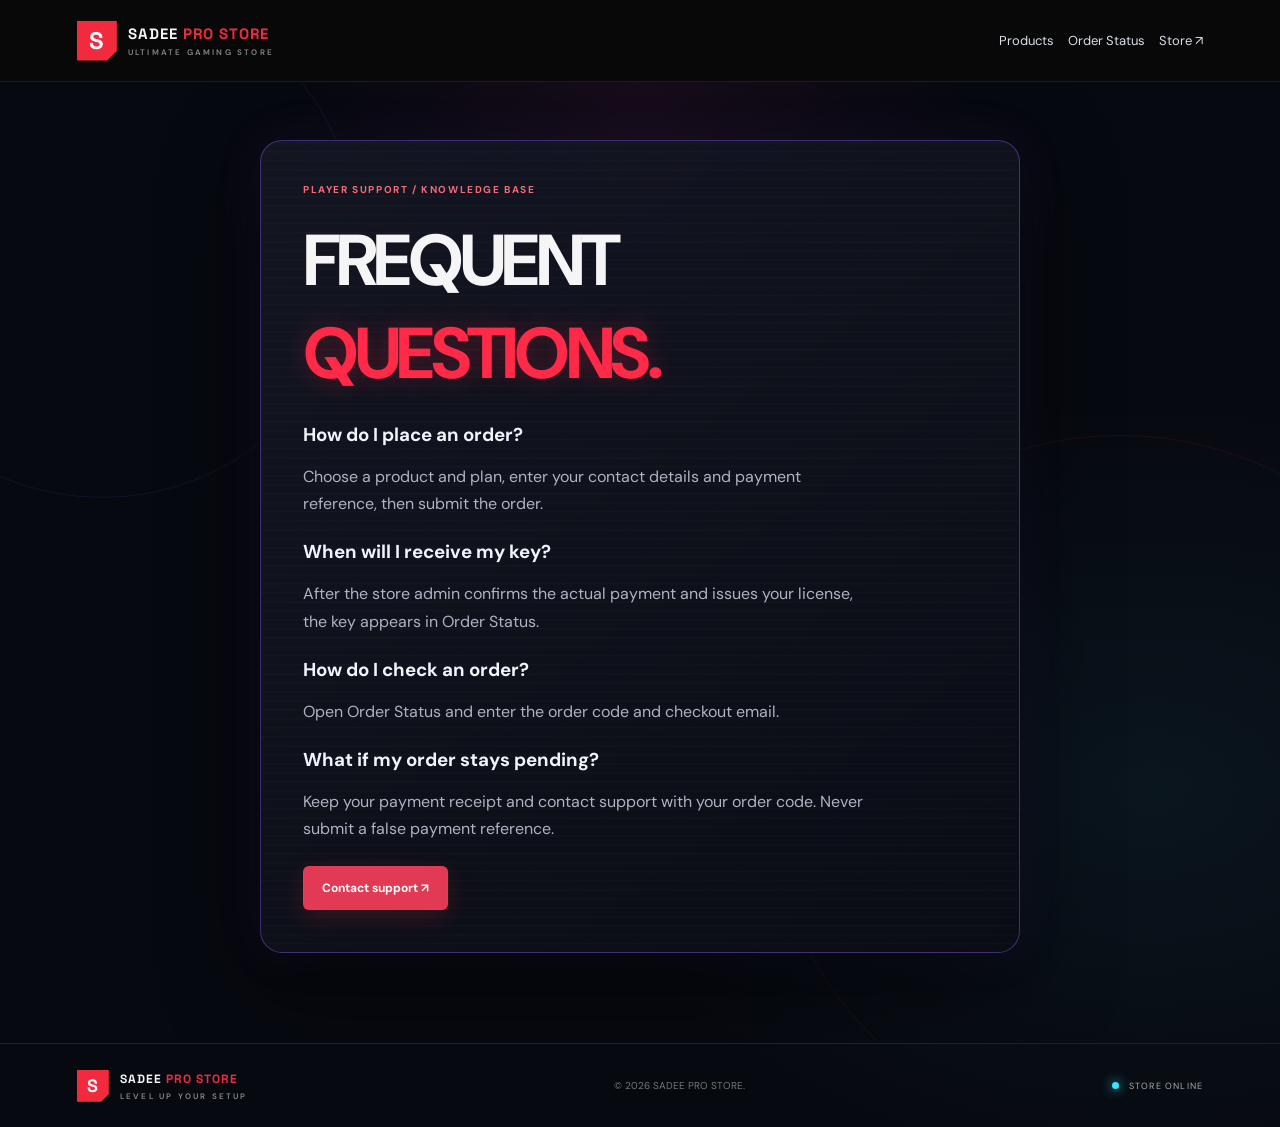
<file: faq.html>
<!doctype html><html lang="en"><head><meta charset="utf-8"><meta name="viewport" content="width=device-width,initial-scale=1"><meta name="theme-color" content="#08090d"><title>FAQ | SADEE PRO STORE</title><meta name="description" content="Quick answers about ordering, payment checks, license delivery and support."><link rel="stylesheet" href="styles.css"></head><body class="status-page"><header class="topbar"><a class="brand" href="./"><span class="brand-mark">S</span><span>SADEE <b>PRO STORE</b><small>ULTIMATE GAMING STORE</small></span></a><nav><a href="./#products">Products</a><a href="order-status.html">Order Status</a><a href="./">Store ↗</a></nav></header><main class="status-main"><div class="status-ambient" aria-hidden="true"><i></i><i></i><i></i></div><section class="status-console"><p class="eyebrow">PLAYER SUPPORT / KNOWLEDGE BASE</p><h1>FREQUENT <span>QUESTIONS.</span></h1><h3>How do I place an order?</h3><p class="status-intro">Choose a product and plan, enter your contact details and payment reference, then submit the order.</p><h3>When will I receive my key?</h3><p class="status-intro">After the store admin confirms the actual payment and issues your license, the key appears in Order Status.</p><h3>How do I check an order?</h3><p class="status-intro">Open Order Status and enter the order code and checkout email.</p><h3>What if my order stays pending?</h3><p class="status-intro">Keep your payment receipt and contact support with your order code. Never submit a false payment reference.</p><a class="btn btn-red" href="support.html">Contact support ↗</a></section></main><footer><a class="brand footer-brand" href="./"><span class="brand-mark">S</span><span>SADEE <b>PRO STORE</b><small>LEVEL UP YOUR SETUP</small></span></a><p>© <span id="year"></span> SADEE PRO STORE.</p><span class="footer-status"><i></i> STORE ONLINE</span></footer><script>document.getElementById('year').textContent=new Date().getFullYear()</script></body></html>
</file>
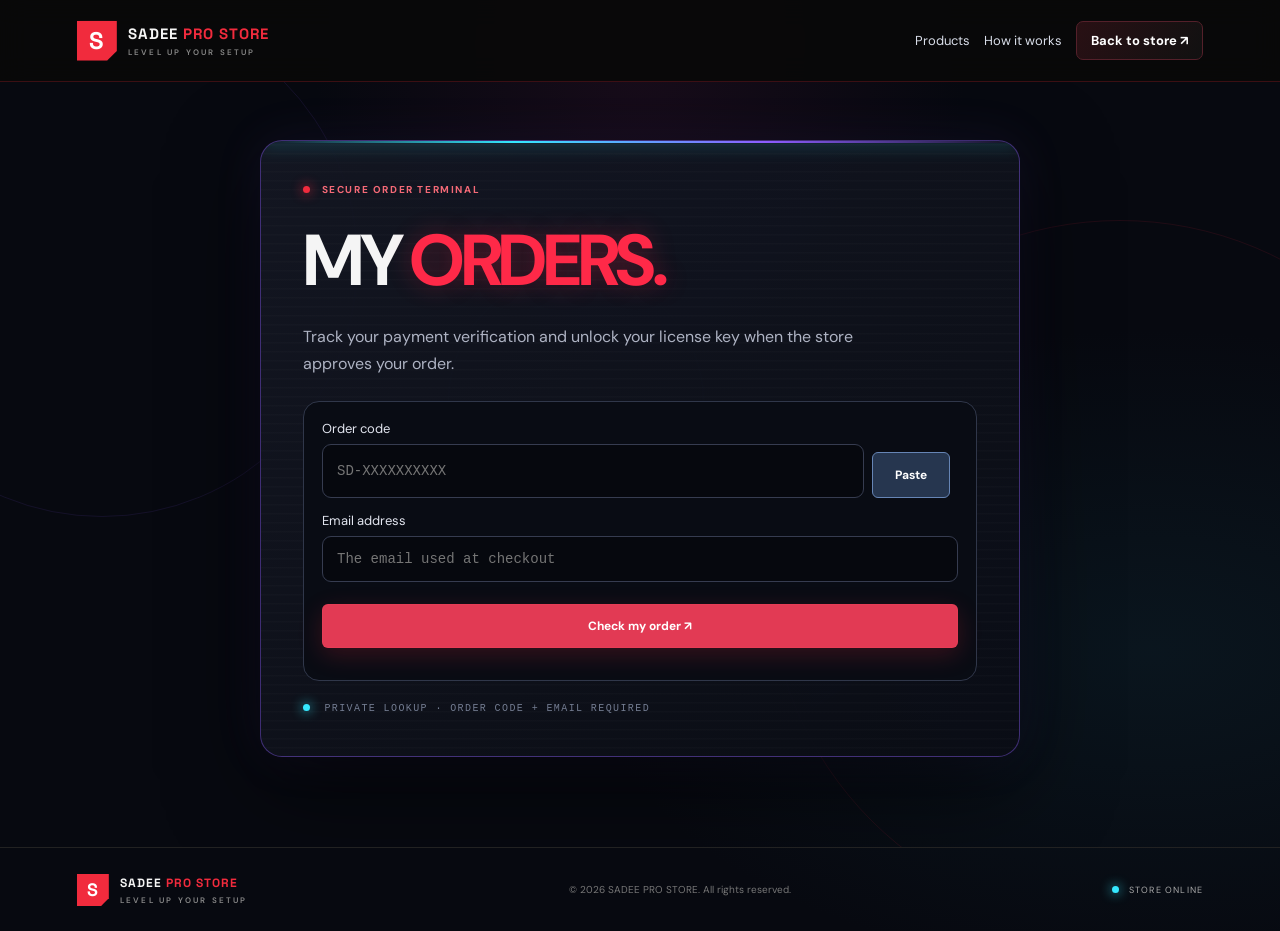
<file: order-status.html>
<!doctype html>
<html lang="en"><head><meta charset="utf-8"><meta name="viewport" content="width=device-width,initial-scale=1"><meta name="theme-color" content="#08090d"><title>My Orders | SADEE PRO STORE</title><link rel="stylesheet" href="styles.css"><script defer src="config.js"></script></head>
<body class="status-page"><header class="topbar"><a class="brand" href="./"><span class="brand-mark">S</span><span>SADEE <b>PRO STORE</b><small>LEVEL UP YOUR SETUP</small></span></a><nav><a href="./#products">Products</a><a href="./#how">How it works</a><a class="nav-shop" href="./">Back to store ↗</a></nav></header>
<main class="status-main"><div class="status-ambient" aria-hidden="true"><i></i><i></i><i></i></div><section class="status-console"><p class="eyebrow"><span class="live-dot"></span> SECURE ORDER TERMINAL</p><div class="status-scanline"></div><h1>MY <span>ORDERS.</span></h1><p class="status-intro">Track your payment verification and unlock your license key when the store approves your order.</p><form id="lookup-form" class="order-lookup-form status-lookup-form"><label>Order code<div class="paste-field"><input name="order_code" id="order-code-input" required maxlength="30" placeholder="SD-XXXXXXXXXX" autocomplete="off"><button type="button" class="btn btn-outline paste-btn" id="paste-order-code">Paste</button></div></label><label>Email address<input name="email" type="email" required maxlength="254" placeholder="The email used at checkout" autocomplete="email"></label><button class="btn btn-red full" type="submit" id="lookup-submit">Check my order ↗</button><p class="form-message" id="lookup-message" role="status"></p></form><div id="lookup-result" class="lookup-result" aria-live="polite"></div><div class="status-footnote"><span class="terminal-dot"></span> PRIVATE LOOKUP · ORDER CODE + EMAIL REQUIRED</div></section></main>
<footer><a class="brand footer-brand" href="./"><span class="brand-mark">S</span><span>SADEE <b>PRO STORE</b><small>LEVEL UP YOUR SETUP</small></span></a><p>© <span id="year"></span> SADEE PRO STORE. All rights reserved.</p><span class="footer-status"><i></i> STORE ONLINE</span></footer><script defer src="order-status.js"></script></body></html>
</file>
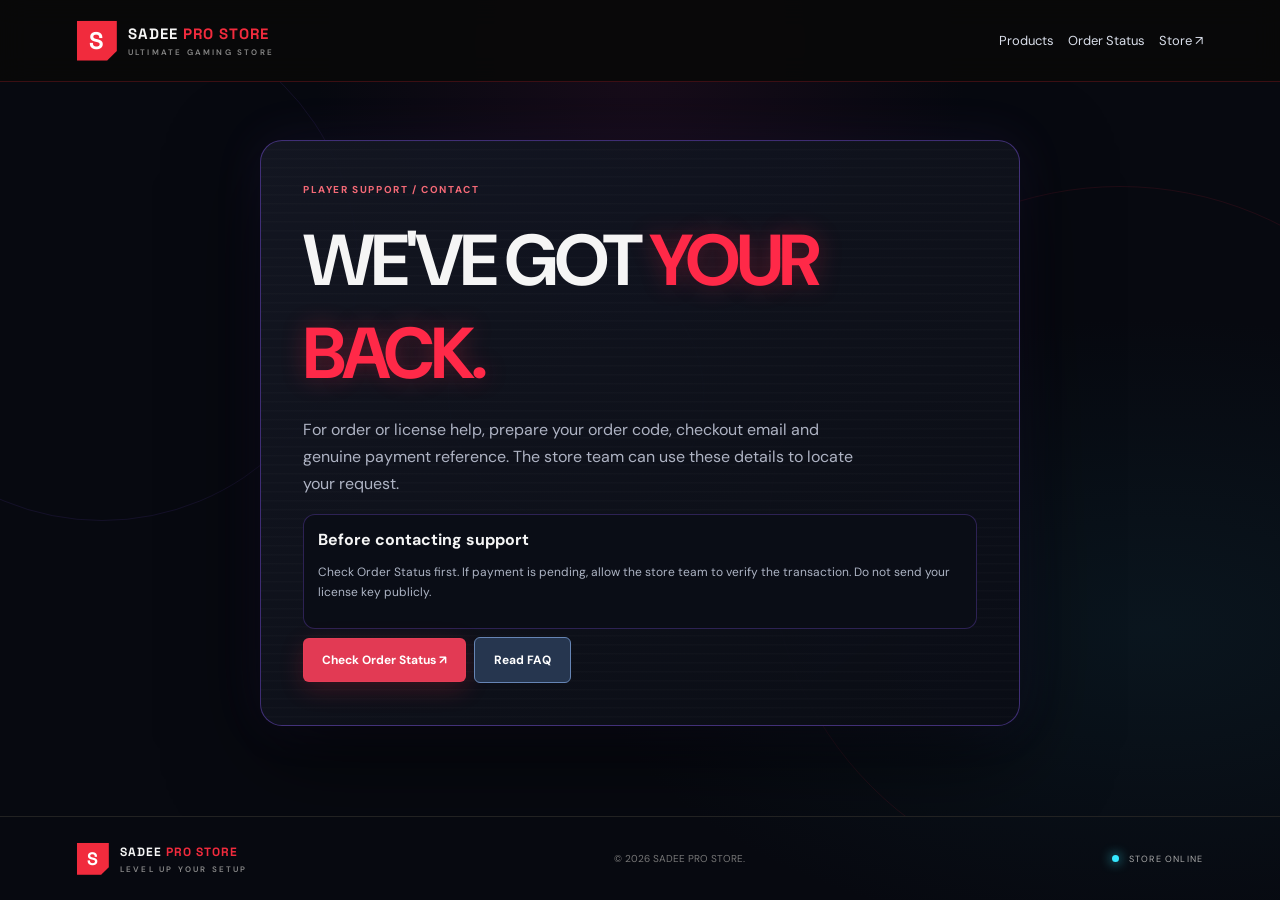
<file: support.html>
<!doctype html><html lang="en"><head><meta charset="utf-8"><meta name="viewport" content="width=device-width,initial-scale=1"><meta name="theme-color" content="#08090d"><title>Support | SADEE PRO STORE</title><meta name="description" content="Need help with an order? Keep your order code and payment receipt ready."><link rel="stylesheet" href="styles.css"></head><body class="status-page"><header class="topbar"><a class="brand" href="./"><span class="brand-mark">S</span><span>SADEE <b>PRO STORE</b><small>ULTIMATE GAMING STORE</small></span></a><nav><a href="./#products">Products</a><a href="order-status.html">Order Status</a><a href="./">Store ↗</a></nav></header><main class="status-main"><div class="status-ambient" aria-hidden="true"><i></i><i></i><i></i></div><section class="status-console"><p class="eyebrow">PLAYER SUPPORT / CONTACT</p><h1>WE'VE GOT <span>YOUR BACK.</span></h1><p class="status-intro">For order or license help, prepare your order code, checkout email and genuine payment reference. The store team can use these details to locate your request.</p><div class="pending-console"><b>Before contacting support</b><p>Check Order Status first. If payment is pending, allow the store team to verify the transaction. Do not send your license key publicly.</p></div><a class="btn btn-red" href="order-status.html">Check Order Status ↗</a><a class="btn btn-outline" href="faq.html">Read FAQ</a></section></main><footer><a class="brand footer-brand" href="./"><span class="brand-mark">S</span><span>SADEE <b>PRO STORE</b><small>LEVEL UP YOUR SETUP</small></span></a><p>© <span id="year"></span> SADEE PRO STORE.</p><span class="footer-status"><i></i> STORE ONLINE</span></footer><script>document.getElementById('year').textContent=new Date().getFullYear()</script></body></html>
</file>
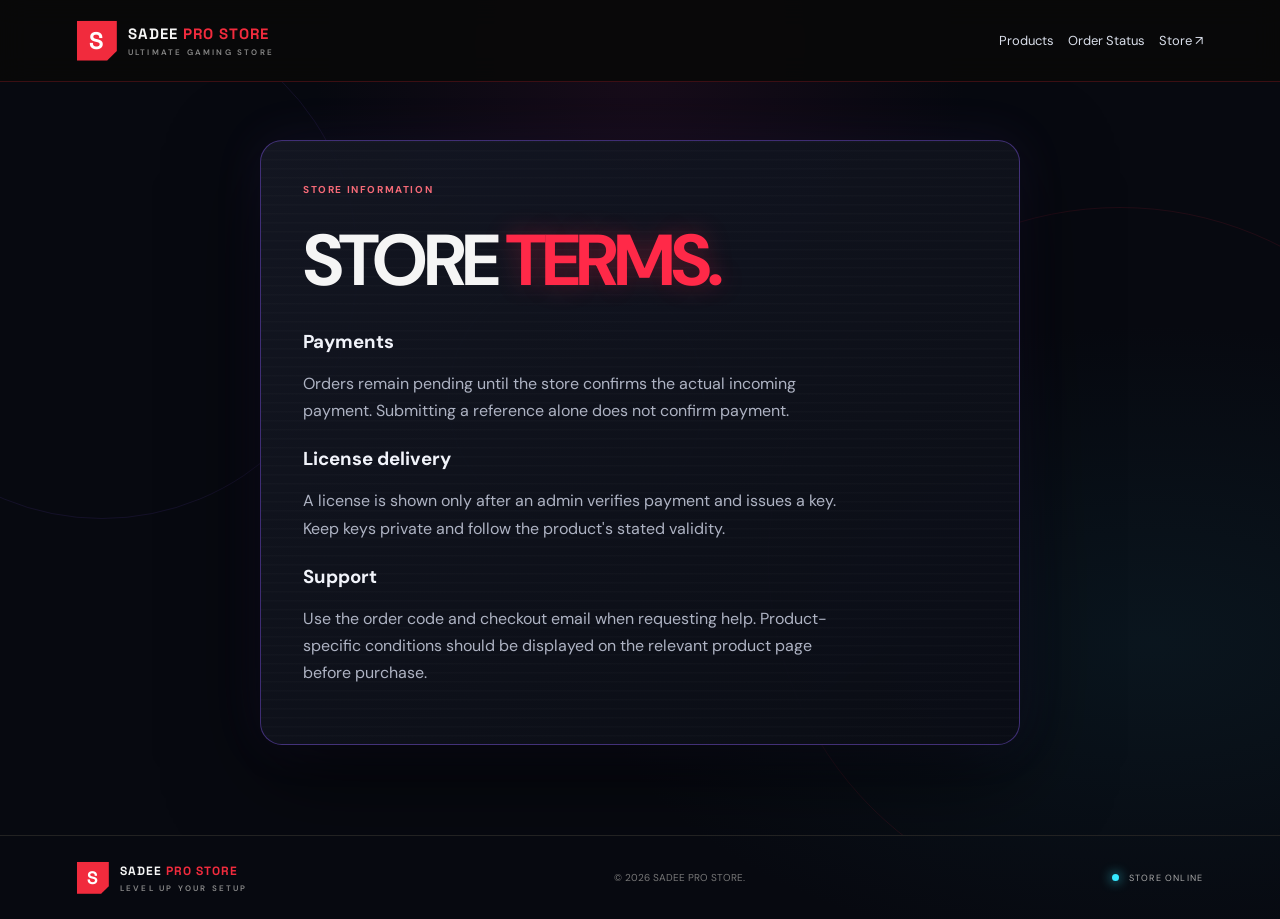
<file: terms.html>
<!doctype html><html lang="en"><head><meta charset="utf-8"><meta name="viewport" content="width=device-width,initial-scale=1"><meta name="theme-color" content="#08090d"><title>Store Terms | SADEE PRO STORE</title><meta name="description" content="Ordering, payment verification, license delivery and safe use information."><link rel="stylesheet" href="styles.css"></head><body class="status-page"><header class="topbar"><a class="brand" href="./"><span class="brand-mark">S</span><span>SADEE <b>PRO STORE</b><small>ULTIMATE GAMING STORE</small></span></a><nav><a href="./#products">Products</a><a href="order-status.html">Order Status</a><a href="./">Store ↗</a></nav></header><main class="status-main"><div class="status-ambient" aria-hidden="true"><i></i><i></i><i></i></div><section class="status-console"><p class="eyebrow">STORE INFORMATION</p><h1>STORE <span>TERMS.</span></h1><h3>Payments</h3><p class="status-intro">Orders remain pending until the store confirms the actual incoming payment. Submitting a reference alone does not confirm payment.</p><h3>License delivery</h3><p class="status-intro">A license is shown only after an admin verifies payment and issues a key. Keep keys private and follow the product's stated validity.</p><h3>Support</h3><p class="status-intro">Use the order code and checkout email when requesting help. Product-specific conditions should be displayed on the relevant product page before purchase.</p></section></main><footer><a class="brand footer-brand" href="./"><span class="brand-mark">S</span><span>SADEE <b>PRO STORE</b><small>LEVEL UP YOUR SETUP</small></span></a><p>© <span id="year"></span> SADEE PRO STORE.</p><span class="footer-status"><i></i> STORE ONLINE</span></footer><script>document.getElementById('year').textContent=new Date().getFullYear()</script></body></html>
</file>
<file: styles.css>
@import url('https://fonts.googleapis.com/css2?family=DM+Sans:wght@400;500;600;700&family=Space+Grotesk:wght@400;500;600;700&display=swap');
:root{--bg:#090909;--panel:#111;--panel2:#171717;--red:#f12a3c;--red2:#b90f25;--text:#f5f5f5;--muted:#9b9b9b;--line:#292929;--green:#71e4a1}*{box-sizing:border-box}html{scroll-behavior:smooth}body{margin:0;background:var(--bg);color:var(--text);font-family:'DM Sans',sans-serif}a{color:inherit;text-decoration:none}button,input,textarea{font:inherit}.topbar{height:82px;padding:0 clamp(20px,6vw,90px);display:flex;align-items:center;justify-content:space-between;border-bottom:1px solid #222;background:#090909;position:sticky;top:0;z-index:10}.brand{display:flex;align-items:center;gap:11px;font:700 15px 'Space Grotesk',sans-serif;letter-spacing:1px}.brand b{color:var(--red)}.brand small{display:block;font:600 8px 'DM Sans',sans-serif;letter-spacing:2.2px;color:#888;margin-top:4px}.brand-mark{display:grid;place-items:center;width:40px;height:40px;background:var(--red);color:#fff;font:700 24px 'Space Grotesk';clip-path:polygon(0 0,100% 0,100% 76%,76% 100%,0 100%)}nav{display:flex;align-items:center;gap:30px;color:#c4c4c4;font-size:13px}nav a:hover,.text-link:hover{color:#fff}.admin-link{border:1px solid #343434;padding:10px 14px;border-radius:7px}.hero{min-height:560px;padding:78px clamp(20px,8vw,125px) 54px;display:grid;grid-template-columns:1.05fr .95fr;align-items:center;gap:38px;overflow:hidden;background:radial-gradient(ellipse at 80% 35%,#301014 0,transparent 43%),linear-gradient(120deg,#090909,#0d0b0c)}.eyebrow{font-size:10px;letter-spacing:2.2px;font-weight:700;color:#f56a77;margin:0 0 18px}.live-dot,.footer-status i{display:inline-block;width:7px;height:7px;background:var(--red);border-radius:50%;margin-right:8px;box-shadow:0 0 12px #f12a3c}.hero h1{font:700 clamp(48px,6.5vw,86px)/.98 'Space Grotesk',sans-serif;letter-spacing:-4px;margin:0;max-width:600px}.hero h1 span,.section h2 span,.how-section h2 span{color:var(--red)}.hero-sub{max-width:430px;color:#aaa;font-size:14px;line-height:1.9;margin:24px 0 27px}.hero-actions{display:flex;align-items:center;gap:25px}.btn{border:0;display:inline-flex;align-items:center;justify-content:center;gap:16px;padding:14px 19px;border-radius:6px;font-weight:700;font-size:12px;cursor:pointer;transition:.2s}.btn-red{background:var(--red);color:white;box-shadow:0 7px 24px #f12a3c22}.btn-red:hover{background:#ff4051;transform:translateY(-1px)}.text-link{font-size:12px;color:#c5c5c5}.hero-stats{display:flex;gap:32px;margin-top:48px}.hero-stats div{display:flex;flex-direction:column;gap:5px}.hero-stats strong{font:700 20px 'Space Grotesk';color:#eee}.hero-stats small{font-size:10px;color:#888}.hero-art{min-height:365px;position:relative;border:1px solid #3b2427;border-radius:12px;overflow:hidden;background:linear-gradient(145deg,#1b1113,#080808 60%);display:grid;place-items:center}.hero-art:before{content:"";position:absolute;inset:0;background-image:linear-gradient(#ffffff08 1px,transparent 1px),linear-gradient(90deg,#ffffff08 1px,transparent 1px);background-size:28px 28px;mask-image:linear-gradient(135deg,#000,transparent 80%)}.orbit{position:absolute;border:1px solid #9f2635;border-radius:50%;transform:rotate(-30deg)}.orbit-one{width:280px;height:190px}.orbit-two{width:360px;height:260px;border-color:#4b292d}.hero-chip{z-index:1;width:125px;height:125px;display:grid;place-content:center;text-align:center;background:linear-gradient(145deg,#f32c40,#8c0e20);clip-path:polygon(15% 0,100% 0,100% 80%,80% 100%,0 100%,0 15%);font:700 35px 'Space Grotesk';box-shadow:0 0 70px #f12a3c55}.hero-chip b{font-size:20px}.hero-cross{position:absolute;top:45px;right:58px;color:#ff4254;font-size:28px}.hero-caption{position:absolute;bottom:25px;left:25px;display:flex;flex-direction:column;gap:7px}.hero-caption span{font-size:9px;letter-spacing:2px;color:#f36b77}.hero-caption b{font:600 12px 'Space Grotesk';letter-spacing:1px}.hero-bars{position:absolute;right:26px;bottom:27px;display:flex;align-items:end;gap:4px;height:30px}.hero-bars i{width:3px;background:#e92c3e;height:40%}.hero-bars i:nth-child(3n){height:90%}.hero-bars i:nth-child(2n){height:60%}.section{padding:85px clamp(20px,8vw,125px)}.section-head{display:flex;align-items:end;justify-content:space-between;gap:20px}.section h2,.how-section h2,.support-banner h2{font:700 clamp(30px,4vw,44px)/1.1 'Space Grotesk';letter-spacing:-1.5px;margin:0}.search-wrap{display:flex;gap:10px;align-items:center;background:#111;border:1px solid #292929;padding:0 13px;border-radius:7px;width:min(280px,100%);height:43px;color:#999}.search-wrap input{background:none;border:0;outline:0;color:white;width:100%;font-size:12px}.filters{display:flex;gap:8px;flex-wrap:wrap;margin:28px 0}.filter{background:#111;color:#aaa;border:1px solid #292929;padding:9px 15px;border-radius:5px;font-size:11px;cursor:pointer}.filter.active,.filter:hover{background:#321015;color:#fff;border-color:#8c202d}.product-grid{display:grid;grid-template-columns:repeat(4,minmax(0,1fr));gap:16px}.product-card{border:1px solid #252525;border-radius:9px;overflow:hidden;background:#101010;transition:.2s}.product-card:hover{border-color:#7d2731;transform:translateY(-3px)}.product-image{height:185px;background:radial-gradient(circle at 50% 40%,#392025,#141011 60%);display:grid;place-items:center;position:relative;overflow:hidden}.product-image img{width:100%;height:100%;object-fit:cover}.product-placeholder{font:700 48px 'Space Grotesk';color:#f13a4c;text-shadow:0 0 28px #f12a3c55}.product-tag{position:absolute;top:12px;left:12px;background:#241014;border:1px solid #63212b;color:#ff818b;border-radius:4px;padding:5px 8px;font-size:9px;text-transform:uppercase;letter-spacing:1px}.product-info{padding:16px}.product-category{font-size:9px;color:#f36a78;text-transform:uppercase;letter-spacing:1.5px}.product-info h3{font:600 16px 'Space Grotesk';margin:9px 0;color:#f5f5f5}.product-description{font-size:11px;line-height:1.6;color:#999;min-height:35px}.product-bottom{display:flex;align-items:center;justify-content:space-between;gap:8px;margin-top:17px}.price{font:700 17px 'Space Grotesk'}.order-btn{background:#242424;border:1px solid #373737;color:white;padding:9px 10px;border-radius:5px;font-size:10px;font-weight:700;cursor:pointer}.order-btn:hover{background:var(--red);border-color:var(--red)}.empty-state{grid-column:1/-1;text-align:center;padding:55px 20px;border:1px dashed #333;border-radius:8px;color:#999;font-size:13px}.fine-print{color:#777;font-size:10px;line-height:1.7}.how-section{padding:68px clamp(20px,8vw,125px);background:#101010;border-top:1px solid #202020;border-bottom:1px solid #202020;display:grid;grid-template-columns:.8fr 1.2fr;gap:50px}.steps{display:grid;grid-template-columns:repeat(3,1fr);gap:20px}.steps article{border-left:1px solid #54202a;padding-left:16px}.steps article>b{font:700 22px 'Space Grotesk';color:var(--red)}.steps h3{font:600 14px 'Space Grotesk';margin:17px 0 8px}.steps p,.support-banner p{font-size:11px;color:#999;line-height:1.8}.support-banner{margin:70px clamp(20px,8vw,125px);padding:30px 34px;border:1px solid #422027;border-radius:10px;background:linear-gradient(100deg,#1a0d10,#101010);display:flex;align-items:center;justify-content:space-between;gap:20px}.support-banner .eyebrow{margin-bottom:10px}.support-banner h2{font-size:27px}.support-banner p{margin-bottom:0}.btn-outline{border:1px solid #62303a;color:white;white-space:nowrap}.btn-outline:hover{background:#251014}footer{border-top:1px solid #222;padding:25px clamp(20px,6vw,90px);display:flex;align-items:center;justify-content:space-between;gap:20px}footer p{font-size:10px;color:#777}.footer-brand{font-size:12px}.footer-brand .brand-mark{width:32px;height:32px;font-size:18px}.footer-status{font-size:9px;letter-spacing:1.2px;color:#aaa}.footer-status i{width:6px;height:6px;background:var(--green);box-shadow:0 0 8px #71e4a1}.modal-backdrop{position:fixed;inset:0;z-index:30;background:#000c;display:grid;place-items:center;padding:15px;overflow:auto}.modal-backdrop[hidden]{display:none}.order-modal{width:min(470px,100%);background:#111;border:1px solid #3b282b;border-radius:12px;padding:28px;position:relative;margin:auto}.modal-close{position:absolute;right:17px;top:13px;background:none;color:#aaa;border:0;font-size:28px;cursor:pointer}.order-modal h2{font:700 30px 'Space Grotesk';margin:0 0 18px}.selected-product{background:#1a1a1a;border:1px solid #2d2d2d;border-radius:7px;padding:12px;margin-bottom:18px;display:flex;justify-content:space-between;gap:12px;font-size:12px}.selected-product span{color:#f45a68}.order-modal form{display:grid;gap:12px}.order-modal label{display:grid;gap:7px;font-size:11px;color:#ccc}.order-modal label small{display:inline;color:#777}.order-modal input,.order-modal textarea{width:100%;border:1px solid #333;background:#090909;color:white;border-radius:6px;padding:11px;outline:none;font-size:12px}.order-modal input:focus,.order-modal textarea:focus{border-color:#a82b39}.full{width:100%}.form-message{font-size:11px;color:#ff7a86;margin:0}.form-message.success{color:#71e4a1}
@media(max-width:950px){.hero{padding-top:55px;grid-template-columns:1fr 0.8fr}.hero h1{font-size:62px}.product-grid{grid-template-columns:repeat(2,minmax(0,1fr))}.how-section{grid-template-columns:1fr;gap:30px}.hero-art{min-height:320px}}@media(max-width:620px){.topbar{height:68px;padding:0 17px}nav{gap:12px;font-size:11px}nav>a:first-child,nav>a:nth-child(2){display:none}.admin-link{padding:8px 10px}.brand{font-size:12px}.brand-mark{width:34px;height:34px;font-size:20px}.hero{padding:50px 20px 35px;grid-template-columns:1fr;gap:35px}.hero h1{font-size:clamp(52px,14vw,76px);letter-spacing:-3px}.hero-sub{font-size:13px}.hero-stats{margin-top:35px;gap:25px}.hero-art{min-height:275px}.section{padding:60px 18px}.section-head{align-items:start;flex-direction:column}.section h2{font-size:35px}.search-wrap{width:100%}.product-grid{gap:10px}.product-image{height:145px}.product-info{padding:12px}.product-info h3{font-size:14px}.product-description{font-size:10px}.price{font-size:14px}.order-btn{font-size:9px;padding:8px 7px}.how-section{padding:50px 20px}.steps{grid-template-columns:1fr;gap:25px}.steps article{padding-bottom:10px}.support-banner{margin:45px 18px;padding:24px;align-items:start;flex-direction:column}.support-banner h2{font-size:24px}footer{padding:22px 18px;flex-wrap:wrap}footer p{order:3;width:100%;margin:0}.footer-status{font-size:8px}.order-modal{padding:23px 18px}}
/* Product details, video hero, and mobile-friendly product actions */
.hero-video{position:absolute;inset:0;width:100%;height:100%;object-fit:cover;border-radius:inherit;z-index:0}.hero-art>*:not(.hero-video){position:relative;z-index:1}.product-open{display:block;width:100%;height:100%;padding:0;border:0;text-align:left;background:transparent;color:inherit;cursor:pointer;font:inherit}.product-open:focus-visible{outline:2px solid var(--red,#e52323);outline-offset:4px;border-radius:14px}.featured-card{outline:1px solid rgba(229,35,35,.42)}.featured-tag{position:absolute;top:42px;left:14px;background:#e52323;color:#fff;font-size:10px;font-weight:800;letter-spacing:.12em;padding:6px 8px;border-radius:4px}.detail-image{height:180px;border-radius:12px;overflow:hidden;background:#151515;margin:0 0 20px}.detail-image img{width:100%;height:100%;object-fit:cover}.detail-placeholder{height:100%;display:grid;place-items:center;color:#e52323;font-weight:900;letter-spacing:.18em}.detail-description{color:#c5c5c5;line-height:1.65}.detail-meta{display:flex;flex-wrap:wrap;gap:8px;margin:14px 0}.detail-meta span{border:1px solid #303030;background:#151515;color:#ddd;border-radius:6px;padding:7px 9px;font-size:12px}.detail-features h3{font-size:14px;margin:18px 0 8px}.detail-features ul{padding-left:20px;color:#d1d1d1;line-height:1.8}.product-modal{max-height:92vh;overflow:auto}.product-modal select{width:100%;margin-top:8px;background:#111;color:#fff;border:1px solid #333;border-radius:8px;padding:12px}.admin-settings{margin-top:24px}.admin-settings form{display:grid;gap:12px}.admin-settings input{width:100%}
@media(max-width:600px){.detail-image{height:145px}.product-modal{padding:22px 16px}.hero-video{object-position:center}}

/* Premium storefront polish */
.nav-shop{padding:10px 14px;border:1px solid #64222c;border-radius:6px;background:linear-gradient(135deg,#e52323,#8f111b);color:#fff!important;font-weight:700}
.hero-art{isolation:isolate;min-height:430px;box-shadow:0 22px 70px #0008}
.hero-photo{position:absolute;inset:0;width:100%;height:100%;object-fit:cover;opacity:.82;z-index:-2;filter:saturate(.82)}
.hero-photo-shade{position:absolute;inset:0;background:linear-gradient(115deg,#090909ee 0%,#09090970 55%,#a20d1c55 100%),linear-gradient(0deg,#080808 0%,transparent 65%);z-index:-1}
.hero-art:before{z-index:0;opacity:.6}.hero-chip{box-shadow:0 0 70px #f12a3c88,0 14px 35px #0008}.hero-caption,.hero-bars,.hero-cross,.orbit{z-index:2!important}
.collection-intro{max-width:540px;color:#929292;font-size:13px;line-height:1.8;margin:13px 0 0}
.product-card{box-shadow:0 12px 30px #0002}.product-image{background:linear-gradient(135deg,#211014,#111)}.product-image:after{content:"";position:absolute;inset:0;background:linear-gradient(0deg,#08080855,transparent 65%);pointer-events:none}
.support-banner{background:radial-gradient(ellipse at 90% 0%,#4b111b55,transparent 50%),linear-gradient(100deg,#1a0d10,#101010)}
@media(max-width:620px){.nav-shop{padding:8px 9px;font-size:10px}.hero-art{min-height:300px}.collection-intro{font-size:12px}}

/* Premium motion polish */
.hero-copy{animation:fadeUp .75s cubic-bezier(.2,.8,.2,1) both}.hero-art{animation:fadeUp .9s .12s cubic-bezier(.2,.8,.2,1) both;box-shadow:0 25px 70px #f12a3c12}.hero-chip{animation:chipFloat 5s ease-in-out infinite;filter:drop-shadow(0 12px 28px #f12a3c45)}.orbit-one{animation:orbitSpin 18s linear infinite}.orbit-two{animation:orbitSpin 25s linear infinite reverse}.hero-bars i{animation:barPulse 1.2s ease-in-out infinite alternate}.hero-bars i:nth-child(2n){animation-delay:.25s}.hero-bars i:nth-child(3n){animation-delay:.45s}.hero-cross{animation:twinkle 3s ease-in-out infinite}.product-card{animation:fadeUp .6s ease both;position:relative}.product-card:before{content:"";position:absolute;inset:0;pointer-events:none;z-index:2;background:linear-gradient(115deg,transparent 25%,#ffffff0b 45%,transparent 65%);transform:translateX(-130%);transition:transform .65s}.product-card:hover:before{transform:translateX(130%)}.product-image img{transition:transform .55s cubic-bezier(.2,.8,.2,1),filter .4s}.product-card:hover .product-image img{transform:scale(1.07);filter:saturate(1.15)}.btn,.order-btn,.filter{transition:transform .22s ease,background .22s ease,border-color .22s ease,box-shadow .22s ease}.btn-red:hover{box-shadow:0 12px 35px #f12a3c44;transform:translateY(-3px)}.nav-shop{border:1px solid #54202a;padding:10px 14px;border-radius:7px;background:linear-gradient(120deg,#291014,#111)}.nav-shop:hover{border-color:#f12a3c;box-shadow:0 0 24px #f12a3c20}.hero-photo{transition:transform 9s ease;animation:photoDrift 18s ease-in-out infinite alternate}.hero-art:hover .hero-photo{transform:scale(1.04)}.collection-intro{max-width:520px;color:#999;font-size:12px;line-height:1.8;margin:14px 0 0}.support-banner{animation:fadeUp .7s ease both}@keyframes fadeUp{from{opacity:0;transform:translateY(20px)}to{opacity:1;transform:translateY(0)}}@keyframes chipFloat{0%,100%{transform:translateY(0) rotate(0)}50%{transform:translateY(-10px) rotate(2deg)}}@keyframes orbitSpin{from{rotate:0deg}to{rotate:360deg}}@keyframes barPulse{from{opacity:.35;transform:scaleY(.6)}to{opacity:1;transform:scaleY(1)}}@keyframes twinkle{0%,100%{opacity:.55;transform:scale(.85) rotate(0)}50%{opacity:1;transform:scale(1.15) rotate(20deg)}}@keyframes photoDrift{from{transform:scale(1.02)}to{transform:scale(1.12)}}@media(prefers-reduced-motion:reduce){*,*::before,*::after{animation-duration:.01ms!important;animation-iteration-count:1!important;scroll-behavior:auto!important;transition-duration:.01ms!important}}@media(max-width:600px){.nav-shop{padding:8px 9px}.hero{gap:25px}.hero-art{min-height:280px}.collection-intro{max-width:100%}}
.payment-instructions{margin:14px 0;padding:16px;border:1px solid rgba(239,44,56,.55);border-radius:14px;background:linear-gradient(135deg,rgba(239,44,56,.12),rgba(12,12,12,.9));display:grid;gap:8px}.payment-instructions b{color:#ff626b;letter-spacing:.12em;font-size:.8rem}.payment-instructions p{margin:0;color:#c7c7c7;font-size:.88rem;line-height:1.5}.payment-instructions strong{font-size:1.05rem;overflow-wrap:anywhere}

/* SADEE PRO STORE — GAMING UPGRADE */
:root{--red:#f12b3d;--red2:#b80f25;--bg:#08090d;--panel:#11131a;--line:#282b36;--muted:#9a9eac}body{background:radial-gradient(ellipse at 75% -10%,rgba(241,43,61,.13),transparent 38%),var(--bg);background-attachment:fixed}.topbar{border-bottom:1px solid rgba(241,43,61,.22);backdrop-filter:blur(18px);background:rgba(8,9,13,.88)}.brand-mark{box-shadow:0 0 25px #f12b3d55}.hero{position:relative}.hero h1{letter-spacing:-.055em;text-shadow:0 0 34px #f12b3d18}.hero h1 span,.section-head h2 span,.how-section h2 span,.admin-heading h1 span{color:var(--red);text-shadow:0 0 28px #f12b3d35}.hero-art{border:1px solid #f12b3d50;box-shadow:0 25px 80px #0008,0 0 45px #f12b3d0d}.hero-art:after{content:"";position:absolute;inset:0;pointer-events:none;border:1px solid #ffffff0a;border-radius:inherit}.btn-red,.order-btn{background:linear-gradient(135deg,#ff3649,#b80f25);box-shadow:0 8px 24px #f12b3d22;transition:transform .2s,box-shadow .2s}.btn-red:hover,.order-btn:hover{transform:translateY(-2px);box-shadow:0 12px 30px #f12b3d45}.product-card{background:linear-gradient(155deg,#151720,#0e0f14);border:1px solid #2a2d38;transition:transform .24s,border-color .24s,box-shadow .24s}.product-card:hover{transform:translateY(-5px);border-color:#f12b3d99;box-shadow:0 18px 38px #0008,0 0 26px #f12b3d12}.product-image{background:linear-gradient(135deg,#191b25,#0a0b10)}.product-tag,.featured-tag{backdrop-filter:blur(10px)}.filters .filter.active,.filter.active{box-shadow:0 0 18px #f12b3d26}.section,.how-section,.support-banner{position:relative}.eyebrow{letter-spacing:.16em}.admin-body{background:radial-gradient(ellipse at 15% 0%,#f12b3d12,transparent 32%),#08090d}.admin-main{max-width:1180px}.admin-section-head,.admin-heading{border-bottom:1px solid #2a2d38;padding-bottom:18px}.admin-form,.admin-settings{background:linear-gradient(145deg,#151720,#0d0e13);border-color:#2c2f3a;box-shadow:0 18px 50px #0003}.admin-item{background:#12141b;border:1px solid #292c36;border-radius:14px;padding:16px;margin:10px 0}.admin-item:hover{border-color:#f12b3d66}.admin-tabs{display:flex;gap:8px;flex-wrap:wrap;margin:20px 0}.admin-kpis{display:grid;grid-template-columns:repeat(4,minmax(0,1fr));gap:12px;margin:18px 0}.admin-kpi{background:linear-gradient(145deg,#171923,#0f1016);border:1px solid #2b2e39;border-radius:16px;padding:18px;min-width:0}.admin-kpi span{display:block;color:#a2a6b5;font-size:12px;text-transform:uppercase;letter-spacing:.1em}.admin-kpi strong{display:block;font-size:clamp(20px,3vw,30px);margin-top:9px;color:#fff;overflow-wrap:anywhere}.admin-kpi small{color:#f12b3d}.stock-pill{display:inline-flex;border-radius:99px;padding:4px 9px;font-size:11px;background:#252733;color:#e7e8ee}.stock-pill.low{background:#4a1720;color:#ff9ca6}@media(max-width:700px){.admin-kpis{grid-template-columns:repeat(2,minmax(0,1fr))}.hero h1{font-size:clamp(42px,12vw,68px)}.product-card:hover{transform:none}}@media(prefers-reduced-motion:reduce){*,*:before,*:after{animation-duration:.01ms!important;transition-duration:.01ms!important;scroll-behavior:auto!important}}

.language-toggle{border:1px solid #363946;background:#151720;color:#fff;border-radius:9px;padding:9px 12px;cursor:pointer}.product-heart{position:absolute;z-index:2;right:12px;top:12px;width:38px;height:38px;border-radius:50%;border:1px solid #ffffff35;background:#090a0dbd;color:#fff;font-size:20px;cursor:pointer}.product-image{position:relative}.product-heart.saved{color:#ff3b50;border-color:#ff3b50}.order-lookup-form{display:grid;grid-template-columns:1fr 1fr auto;gap:12px;align-items:end;background:#11131a;border:1px solid #2a2d38;border-radius:16px;padding:18px}.order-lookup-form label{display:grid;gap:7px;color:#d5d7df;font-size:13px}.order-lookup-form input{background:#090a0f;border:1px solid #343744;border-radius:9px;padding:12px;color:#fff;min-width:0}.lookup-result{margin-top:14px}.lookup-card{border:1px solid #343744;background:#11131a;border-radius:14px;padding:16px;line-height:1.8}.lookup-card strong{color:#fff}.lookup-card .license{font-family:monospace;letter-spacing:.04em;background:#08090d;padding:10px;border-radius:8px;overflow-wrap:anywhere}@media(max-width:700px){.order-lookup-form{grid-template-columns:1fr}.topbar nav{gap:8px;flex-wrap:wrap}}
.announcement-list{display:grid;grid-template-columns:repeat(auto-fit,minmax(240px,1fr));gap:12px}.announcement-card{background:linear-gradient(145deg,#151720,#0d0e13);border:1px solid #30333e;border-left:3px solid #f12b3d;border-radius:12px;padding:16px}.announcement-card small{color:#f12b3d;text-transform:uppercase;letter-spacing:.1em}.announcement-card h3{margin:8px 0}.announcement-card p{color:#b3b6c2;line-height:1.6;margin:0}
.detail-reviews{margin-top:20px;border-top:1px solid #2b2e39;padding-top:18px}.review-card{padding:12px;border:1px solid #2a2d38;border-radius:10px;margin:8px 0;background:#0c0d12}.review-card span{color:#ffbd4a;margin-left:10px}.review-card p{color:#b9bdc9;margin-bottom:0}.review-form{display:grid;gap:10px;margin-top:14px}.review-form label{display:grid;gap:6px}.review-form input,.review-form select,.review-form textarea{background:#090a0f;color:#fff;border:1px solid #343744;border-radius:9px;padding:10px}

/* SADEE PRO STORE - clear order-code cards */
.order-success-card,.order-code-card{--order-hue:345;background:linear-gradient(135deg,hsl(var(--order-hue) 78% 25%),hsl(calc(var(--order-hue) + 48) 78% 17%) 55%,#11131a);border:1px solid hsl(var(--order-hue) 75% 55% / .7);border-radius:14px;padding:18px;margin:12px 0;color:#fff;box-shadow:0 12px 35px hsl(var(--order-hue) 70% 25% / .2)}
.order-success-card{background:linear-gradient(135deg,hsl(var(--order-hue) 78% 25%),hsl(calc(var(--order-hue) + 48) 78% 17%) 55%,#11131a)}
.order-success-card>span,.order-success-card>small,.order-code-card>small{display:block;font-size:10px;letter-spacing:1.5px;color:#ffe2e7;margin-bottom:8px}
.order-success-card>strong,.order-code-card>strong{display:block;font:700 clamp(22px,6vw,30px)/1.25 'Space Grotesk',monospace;letter-spacing:1px;overflow-wrap:anywhere;margin:5px 0 12px}
.order-success-card p{font-size:12px;line-height:1.8;color:#f4e9eb;margin:12px 0}
.order-code-copy{border:1px solid #ffffff85;background:#ffffff18;color:#fff;border-radius:8px;padding:10px 14px;font-weight:700;font-size:12px;cursor:pointer}
.order-code-copy:hover{background:#ffffff30}
.lookup-card .order-code-card{margin:14px 0}
.lookup-card .license{margin:8px 0 12px;border:1px solid #3c8e68;color:#a7ffd0;font-size:14px}


/* SADEE PRO STORE — CYBER ARENA / ORDER STATUS UPGRADE */
:root{--cyber-red:#ff2948;--cyber-violet:#8d5cff;--cyber-cyan:#35e8ff;--cyber-panel:#10131c;--cyber-line:#2b3040}
.nav-orders{display:inline-flex;align-items:center;gap:7px;padding:9px 13px;border:1px solid #ff29486b;border-radius:9px;background:linear-gradient(120deg,#281019,#15121d);color:#fff!important;box-shadow:0 0 22px #ff29481a}
.hero-copy .eyebrow:after{content:' / CYBER ARENA';color:#8d5cff}.hero h1{font-size:clamp(42px,6vw,78px);line-height:.99}.hero h1 span{background:linear-gradient(90deg,#ff2948,#a46bff 58%,#35e8ff);-webkit-background-clip:text;background-clip:text;color:transparent;text-shadow:none}.hero-art:before{content:'SYSTEM ONLINE  //  SADEE-OS';position:absolute;z-index:4;top:15px;left:16px;font:700 9px/1.4 monospace;letter-spacing:2px;color:#d6d8e7;background:#090b12b8;border:1px solid #8d5cff77;padding:8px 10px;border-radius:6px;box-shadow:0 0 20px #8d5cff26}.hero-art:after{content:'';position:absolute;inset:0;z-index:3;pointer-events:none;background:repeating-linear-gradient(0deg,transparent 0 5px,#ffffff06 6px 7px),linear-gradient(110deg,transparent 30%,#8d5cff13 50%,transparent 70%);mix-blend-mode:screen}.hero-chip{border:1px solid #35e8ff77;background:linear-gradient(135deg,#151827dd,#241128dd);box-shadow:0 0 30px #35e8ff24,0 0 55px #ff29481c}.hero-bars i{background:linear-gradient(180deg,#35e8ff,#8d5cff,#ff2948)}.hero-caption{border-left:2px solid #8d5cff;padding-left:12px}.hero-copy,.hero-art{position:relative}.hero-copy:before{content:'010101  /  NEXT LEVEL';display:block;color:#666d82;font:10px monospace;letter-spacing:2px;margin-bottom:16px}.btn-red{background:linear-gradient(110deg,#ff2948,#9a35ca);box-shadow:0 8px 26px #ff29482b}.btn-red:hover{box-shadow:0 0 30px #ff29486b}.product-card:hover{border-color:#8d5cff99;box-shadow:0 0 28px #8d5cff16,0 18px 38px #0008}
.status-page{min-height:100vh;background:radial-gradient(ellipse at 50% 5%,#32112a66,transparent 36%),radial-gradient(ellipse at 90% 70%,#102e3a55,transparent 35%),#070910}.status-main{min-height:68vh;display:grid;place-items:center;padding:58px 18px 90px;position:relative;overflow:hidden}.status-console{width:min(760px,100%);position:relative;z-index:2;padding:clamp(20px,5vw,42px);border:1px solid #8d5cff66;border-radius:22px;background:linear-gradient(145deg,#141723f2,#0a0d15f5);box-shadow:0 28px 90px #0009,0 0 50px #8d5cff18;overflow:hidden}.status-console:before{content:'';position:absolute;inset:0;pointer-events:none;background:repeating-linear-gradient(0deg,transparent 0 7px,#ffffff04 8px 9px)}.status-console>*{position:relative}.status-console h1{font-size:clamp(42px,9vw,72px);letter-spacing:-.06em;margin:12px 0}.status-console h1 span{color:var(--cyber-red);text-shadow:0 0 25px #ff29484a}.status-intro{color:#aeb3c3;line-height:1.7;max-width:560px}.status-lookup-form{display:grid;grid-template-columns:1fr;gap:14px;margin-top:24px;background:#090c14;border:1px solid #30374a}.status-lookup-form label{display:grid;gap:7px;color:#e2e5ef;font-size:13px}.status-lookup-form input{width:100%;min-width:0;padding:14px;border:1px solid #363c50;border-radius:9px;background:#06080e;color:#fff;font:14px monospace;outline:none}.status-lookup-form input:focus{border-color:#8d5cff;box-shadow:0 0 0 3px #8d5cff22}.paste-field{display:flex;gap:8px}.paste-field input{flex:1}.paste-btn{min-width:78px}.status-ambient{position:absolute;inset:0;pointer-events:none;opacity:.5}.status-ambient i{position:absolute;width:40vw;height:40vw;border:1px solid #8d5cff33;border-radius:50%;animation:statusOrbit 24s linear infinite}.status-ambient i:nth-child(1){top:-10%;left:-12%}.status-ambient i:nth-child(2){right:-15%;bottom:-10%;width:55vw;height:55vw;animation-direction:reverse;border-color:#ff294833}.status-ambient i:nth-child(3){top:25%;left:35%;width:20vw;height:20vw;border-color:#35e8ff22}.status-scanline{position:absolute!important;top:0;left:0;right:0;height:2px;background:linear-gradient(90deg,transparent,#35e8ff,#8d5cff,transparent);box-shadow:0 0 18px #35e8ff;animation:scanline 5s linear infinite}.status-footnote{margin-top:22px;color:#737c91;font:10px monospace;letter-spacing:1.4px}.terminal-dot,.footer-status i{display:inline-block;width:7px;height:7px;border-radius:50%;background:#35e8ff;box-shadow:0 0 12px #35e8ff;margin-right:7px}.terminal-loading{display:flex;align-items:center;gap:7px;color:#a9a4ff;font:700 10px monospace;letter-spacing:1.2px;padding:12px 0}.terminal-loading span{width:6px;height:6px;border-radius:50%;background:#35e8ff;animation:termPulse .8s infinite alternate}.terminal-loading span:nth-child(2){animation-delay:.2s}.terminal-loading span:nth-child(3){animation-delay:.4s}.status-order-card{--order-hue:330;margin-top:20px;padding:18px;border:1px solid hsl(var(--order-hue) 75% 55% / .65);border-radius:16px;background:linear-gradient(145deg,hsl(var(--order-hue) 45% 14%),#0b0e17 65%);box-shadow:0 16px 44px #0006;animation:statusReveal .5s ease both}.status-card-top{display:flex;justify-content:space-between;align-items:center;gap:10px;flex-wrap:wrap}.status-card-top small{color:#7f8799;font-size:10px}.status-chip{display:inline-flex;padding:7px 10px;border-radius:99px;font:700 10px monospace;letter-spacing:1px;border:1px solid #ffffff30}.status-chip.is-verified{color:#9dffd2;background:#123d2c;border-color:#2bd68b88}.status-chip.is-pending{color:#ffe09a;background:#45320f;border-color:#d69d3588}.status-chip.is-rejected{color:#ff9ba7;background:#481723;border-color:#ff526c88}.status-order-card h2{font-size:22px;margin:17px 0 3px}.status-plan{margin:0;color:#aab1c2;font-size:13px}.status-order-code{margin:18px 0;padding:16px;border:1px solid hsl(var(--order-hue) 80% 62% / .65);border-radius:12px;background:linear-gradient(115deg,hsl(var(--order-hue) 68% 22%),#141727 80%)}.status-order-code small{display:block;color:#e5d9ff;font:10px monospace;letter-spacing:1.5px}.status-order-code strong{display:block;font:700 clamp(22px,6vw,30px) monospace;letter-spacing:1px;margin:8px 0 13px;overflow-wrap:anywhere}.status-action-row{display:flex;gap:9px;flex-wrap:wrap;margin-top:12px}.issued-license{margin-top:20px;padding:18px;border:1px solid #2bd68b77;border-radius:14px;background:linear-gradient(145deg,#102a23,#0c1118 70%);box-shadow:0 0 35px #2bd68b12}.license-ready-mark{display:grid;place-items:center;width:34px;height:34px;border-radius:50%;background:#174c37;color:#a5ffd1;font-weight:900;box-shadow:0 0 20px #2bd68b44}.issued-license h3{font-size:22px;margin:6px 0 12px}.license-key-box{padding:15px;background:#060b0b;border:1px dashed #42c98b;border-radius:10px}.license-key-box code{font:700 15px/1.6 monospace;color:#aaffd3;overflow-wrap:anywhere;user-select:all}.license-validity{color:#aeb9b4;font:11px monospace;letter-spacing:1px}.license-validity b{color:#a5ffd1}.pending-console{margin-top:16px;padding:14px;border:1px solid #8d5cff44;border-radius:12px;background:#0a0d16}.pending-console p,.status-note{font-size:12px;line-height:1.7;color:#adb4c4}.order-success-actions{display:flex;gap:8px;flex-wrap:wrap}.order-status-link{text-decoration:none;display:inline-flex;align-items:center}.order-success-card .order-code-copy{font:700 12px inherit}.admin-issue-panel{margin-top:15px;padding:15px;border:1px solid #8d5cff66;border-radius:12px;background:linear-gradient(145deg,#1a1428,#0c1018)}.admin-issue-title{font:700 11px monospace;letter-spacing:1.5px;color:#b8a1ff}.admin-key-label{display:grid;gap:7px;margin:10px 0;color:#dce0ed;font-size:12px}.admin-license-input,.admin-license-duration{width:100%;padding:12px;border-radius:9px;border:1px solid #393e52;background:#080b12;color:#fff}.admin-license-duration{font-family:monospace}.admin-field-hint{color:#858da0;font-size:10px}.payment-ref-value{color:#ffda8c;overflow-wrap:anywhere}.key-issued-pill{background:#164b35!important;color:#a5ffd1!important}.admin-saved-key p{color:#b9c2d0;font-size:12px}.admin-saved-key p b{color:#a5ffd1}
@keyframes scanline{0%{transform:translateY(0)}100%{transform:translateY(720px)}}@keyframes statusOrbit{to{transform:rotate(360deg)}}@keyframes termPulse{to{opacity:.2;transform:scale(.65)}}@keyframes statusReveal{from{opacity:0;transform:translateY(14px)}to{opacity:1;transform:translateY(0)}}
@media(max-width:650px){.status-main{padding:30px 12px 55px}.status-console{padding:20px 15px;border-radius:16px}.status-card-top{align-items:flex-start}.hero-art:before{font-size:8px}.nav-orders{padding:8px 10px}}
@media(prefers-reduced-motion:reduce){.status-ambient i,.status-scanline,.terminal-loading span{animation:none!important}}
/* ULTIMATE GAMING EDITION - responsive support pages and controls */
.footer-links{display:flex;gap:14px;flex-wrap:wrap;justify-content:center}.footer-links a{color:#aeb4c4;text-decoration:none;font-size:12px}.footer-links a:hover{color:#fff}.status-console h3{margin:22px 0 6px;color:#f1f3fa}.status-console .btn{margin:8px 8px 0 0}.status-page .topbar nav{display:flex;gap:14px;flex-wrap:wrap}.status-page .topbar nav a{color:#d9deea;text-decoration:none;font-size:13px}.status-page .topbar nav a:hover{color:#9b8cff}@media(max-width:650px){.footer-links{width:100%;justify-content:flex-start}.status-page .topbar{align-items:flex-start;gap:12px}.status-page .topbar nav{font-size:12px;gap:10px}.status-page footer{gap:12px;flex-wrap:wrap}}

/* SADEE PRO STORE accessibility and compact hero media */
.hero-art{min-height:320px!important;max-height:380px}.hero-video{object-fit:contain!important;background:#05070b}.btn-outline,.small-btn{background:#26364f!important;color:#fff!important;border:1px solid #6685b5!important}.btn-outline:hover,.small-btn:hover{background:#38577e!important}.btn-red{background:#e23a54!important;color:#fff!important}.admin-tabs .filter{background:#25354b!important;color:#fff!important;border:1px solid #526987!important}.admin-tabs .filter.active{background:#e23a54!important;border-color:#ff7186!important}
.receipt-preview{max-width:280px;border:1px solid #526987;border-radius:10px}
@media(max-width:600px){.hero-art{min-height:230px!important;max-height:260px}.hero-video{object-fit:contain!important}.admin-tabs{overflow-x:auto}.admin-tabs button{white-space:nowrap;min-height:42px}}

/* SADEE GAMING EXPERIENCE PACK — lightweight CSS-only effects */
:root{--pointer-x:50vw;--pointer-y:30vh;--hero-x:0px;--hero-y:0px}
html{scroll-padding-top:92px}body.gaming-mode{isolation:isolate;overflow-x:hidden;background:radial-gradient(ellipse at 15% 8%,#25080e 0,transparent 35%),radial-gradient(ellipse at 90% 45%,#18080d 0,transparent 34%),#070708}
body.gaming-mode:before{content:"";position:fixed;inset:0;z-index:-2;pointer-events:none;background:linear-gradient(transparent 97%,#ff26350b 100%),linear-gradient(90deg,transparent 97%,#ff263508 100%);background-size:42px 42px;mask-image:linear-gradient(to bottom,#000,transparent 85%);animation:grid-drift 28s linear infinite}
body.gaming-mode:after{content:"";position:fixed;inset:0;z-index:-1;pointer-events:none;background:radial-gradient(360px circle at var(--pointer-x) var(--pointer-y),#f12a3c12,transparent 70%);opacity:.8}
@keyframes grid-drift{to{background-position:42px 84px}}
.ambient-layer{position:fixed;inset:0;z-index:-1;pointer-events:none;overflow:hidden}.ambient-layer span{position:absolute;width:5px;height:5px;border-radius:50%;background:#f12a3c;box-shadow:0 0 18px 4px #f12a3c66;opacity:.28;animation:float-particle 17s linear infinite}.ambient-layer span:nth-child(1){left:8%;top:80%;animation-delay:-3s}.ambient-layer span:nth-child(2){left:23%;top:60%;animation-delay:-9s}.ambient-layer span:nth-child(3){left:48%;top:90%;animation-delay:-5s}.ambient-layer span:nth-child(4){left:69%;top:75%;animation-delay:-12s}.ambient-layer span:nth-child(5){left:84%;top:45%;animation-delay:-7s}.ambient-layer span:nth-child(6){left:94%;top:88%;animation-delay:-15s}@keyframes float-particle{0%{transform:translate3d(0,30px,0) scale(.5);opacity:0}15%{opacity:.35}85%{opacity:.2}100%{transform:translate3d(35px,-110vh,0) scale(1.4);opacity:0}}
.boot-screen{position:fixed;inset:0;z-index:9999;background:#070708;display:flex;flex-direction:column;align-items:center;justify-content:center;gap:14px;transition:opacity .55s ease,visibility .55s ease}.boot-screen.boot-done{opacity:0;visibility:hidden;pointer-events:none}.boot-logo{width:66px;height:66px;display:grid;place-items:center;background:linear-gradient(135deg,#ff4052,#8d071b);clip-path:polygon(0 0,100% 0,100% 78%,78% 100%,0 100%);font:700 38px 'Space Grotesk';box-shadow:0 0 45px #f12a3c66;animation:boot-pulse 1.2s ease-in-out infinite alternate}.boot-title{font:700 17px 'Space Grotesk';letter-spacing:2px}.boot-title b{color:#f12a3c}.boot-screen small{font-size:9px;letter-spacing:2px;color:#888}.boot-track{width:170px;height:3px;background:#242424;overflow:hidden}.boot-track i{display:block;width:40%;height:100%;background:#f12a3c;box-shadow:0 0 12px #f12a3c;animation:boot-load 1.3s ease-in-out infinite}@keyframes boot-load{from{transform:translateX(-110%)}to{transform:translateX(360%)}}@keyframes boot-pulse{to{transform:scale(1.07);filter:brightness(1.3)}}
.reading-progress{position:fixed;left:0;top:0;width:0;height:3px;z-index:1001;background:linear-gradient(90deg,#8d071b,#ff4052);box-shadow:0 0 12px #f12a3c;pointer-events:none}.back-top{position:fixed;right:20px;bottom:22px;z-index:30;width:44px;height:44px;border:1px solid #76202d;border-radius:7px;background:#160b0d;color:#fff;font-size:22px;opacity:0;visibility:hidden;transform:translateY(12px);transition:.25s;cursor:pointer}.back-top.visible{opacity:1;visibility:visible;transform:none}.gaming-toast{position:fixed;left:50%;bottom:24px;z-index:1100;transform:translate(-50%,18px);opacity:0;pointer-events:none;padding:12px 17px;border:1px solid #7c2733;border-radius:7px;background:#140b0d;color:#fff;font-size:12px;box-shadow:0 10px 35px #0009;transition:.25s}.gaming-toast.show{opacity:1;transform:translate(-50%,0)}
.reveal-ready{opacity:0;transform:translateY(18px);transition:opacity .65s ease,transform .65s ease}.reveal-ready.revealed{opacity:1;transform:none}.product-card{transform:perspective(800px) rotateX(var(--tilt-x,0deg)) rotateY(var(--tilt-y,0deg));will-change:transform}.product-card:hover{box-shadow:0 16px 38px #0008,0 0 0 1px #f12a3c18}.card-ready{animation:card-arrive .45s ease both}@keyframes card-arrive{from{opacity:.5;transform:translateY(10px)}to{opacity:1;transform:translateY(0)}}
.btn,.order-btn,.filter,.language-toggle,.nav-shop{position:relative;overflow:hidden}.tap-ripple{position:absolute;width:8px;height:8px;border-radius:50%;background:#ffffff77;transform:translate(-50%,-50%);pointer-events:none;animation:ripple-out .6s ease-out forwards}@keyframes ripple-out{to{width:220px;height:220px;opacity:0}}
.pulse-live{animation:live-pulse 1.8s ease-in-out infinite}@keyframes live-pulse{50%{box-shadow:0 0 0 7px #f12a3c13,0 0 18px #f12a3c}}
.nav-current{color:#fff!important;position:relative}.nav-current:after{content:"";position:absolute;left:0;right:0;bottom:-9px;height:2px;background:#f12a3c;box-shadow:0 0 10px #f12a3c}.hero-art .orbit{transform:translate(var(--hero-x),var(--hero-y)) rotate(-30deg);transition:transform .2s ease}.hero-art .hero-chip{animation:chip-float 5s ease-in-out infinite}@keyframes chip-float{50%{transform:translateY(-9px)}}
.keyboard-mode :focus-visible{outline:2px solid #ff5261!important;outline-offset:4px!important}.form-processing{opacity:.96}.product-card:focus-within{border-color:#f12a3c}.topbar{backdrop-filter:blur(14px);background:#090909eF}.hero{background:radial-gradient(ellipse at 80% 35%,#3a0d16 0,transparent 43%),linear-gradient(120deg,#080809,#10090b)}.hero-art{box-shadow:0 20px 60px #0008,inset 0 0 45px #f12a3c0c}.section,.how-section,.support-banner{scroll-margin-top:100px}.btn-red{box-shadow:0 7px 24px #f12a3c33,0 0 0 1px #ff526122 inset}.btn-red:hover{box-shadow:0 10px 32px #f12a3c55;transform:translateY(-2px)}
@media(max-width:760px){.ambient-layer span{opacity:.16}.reveal-ready{transform:translateY(10px)}.back-top{right:14px;bottom:18px}.gaming-toast{width:max-content;max-width:calc(100vw - 30px);text-align:center}.hero{background:radial-gradient(ellipse at 70% 20%,#300b13 0,transparent 50%),#080809}}
@media(prefers-reduced-motion:reduce){*,*::before,*::after{animation-duration:.01ms!important;animation-iteration-count:1!important;scroll-behavior:auto!important;transition-duration:.01ms!important}.reveal-ready{opacity:1;transform:none}}
</file>
